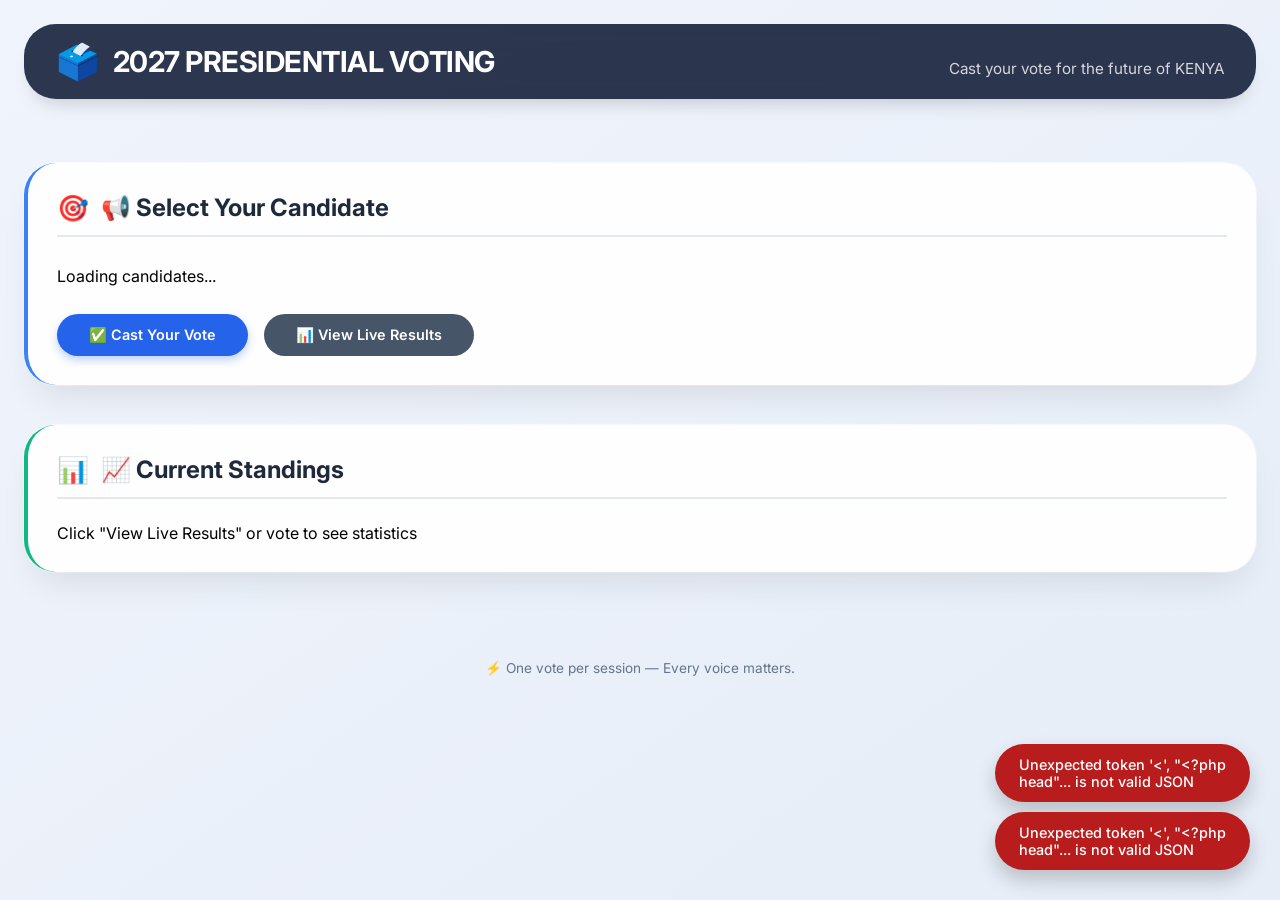
<file: index.html>
<!DOCTYPE html>
<html lang="en">
<head>
    <meta charset="UTF-8">
    <meta name="viewport" content="width=device-width, initial-scale=1.0, viewport-fit=cover">
    <title>User Voting</title>
    <link rel="stylesheet" href="style.css">
    <link href="https://fonts.googleapis.com/css2?family=Inter:opsz,wght@14..32,300;14..32,400;14..32,500;14..32,600;14..32,700&display=swap" rel="stylesheet">
</head>
<body>
    <div class="app-container">
        <header class="main-header">
            <div class="logo">
                <span class="logo-icon">🗳️</span>
                <h1>2027 PRESIDENTIAL VOTING</h1>
            </div>
            <p class="tagline">Cast your vote for the future of KENYA</p>
        </header>

        <main class="voting-main">
            <section class="voting-card glass-card">
                <h2>📢 Select Your Candidate</h2>
                <form id="voteForm">
                    <div id="contendersList" class="contenders-grid">
                        <div class="loading-placeholder">Loading candidates...</div>
                    </div>
                    <div class="form-actions">
                        <button type="submit" id="submitVoteBtn" class="btn btn-primary btn-lg">✅ Cast Your Vote</button>
                        <button type="button" id="viewResultsBtn" class="btn btn-secondary btn-lg">📊 View Live Results</button>
                    </div>
                </form>
                <div id="voteStatusMessage" class="status-message"></div>
            </section>

            <section class="results-card glass-card" id="resultsSection">
                <h2>📈 Current Standings</h2>
                <div id="liveResultsContainer" class="results-container">
                    <div class="placeholder-text">Click "View Live Results" or vote to see statistics</div>
                </div>
            </section>
        </main>

        <footer class="main-footer">
            <p>⚡ One vote per session — Every voice matters.</p>
        </footer>
    </div>

    <div id="toastContainer" class="toast-container"></div>

    <script src="script.js"></script>
</body>
</html>
</file>
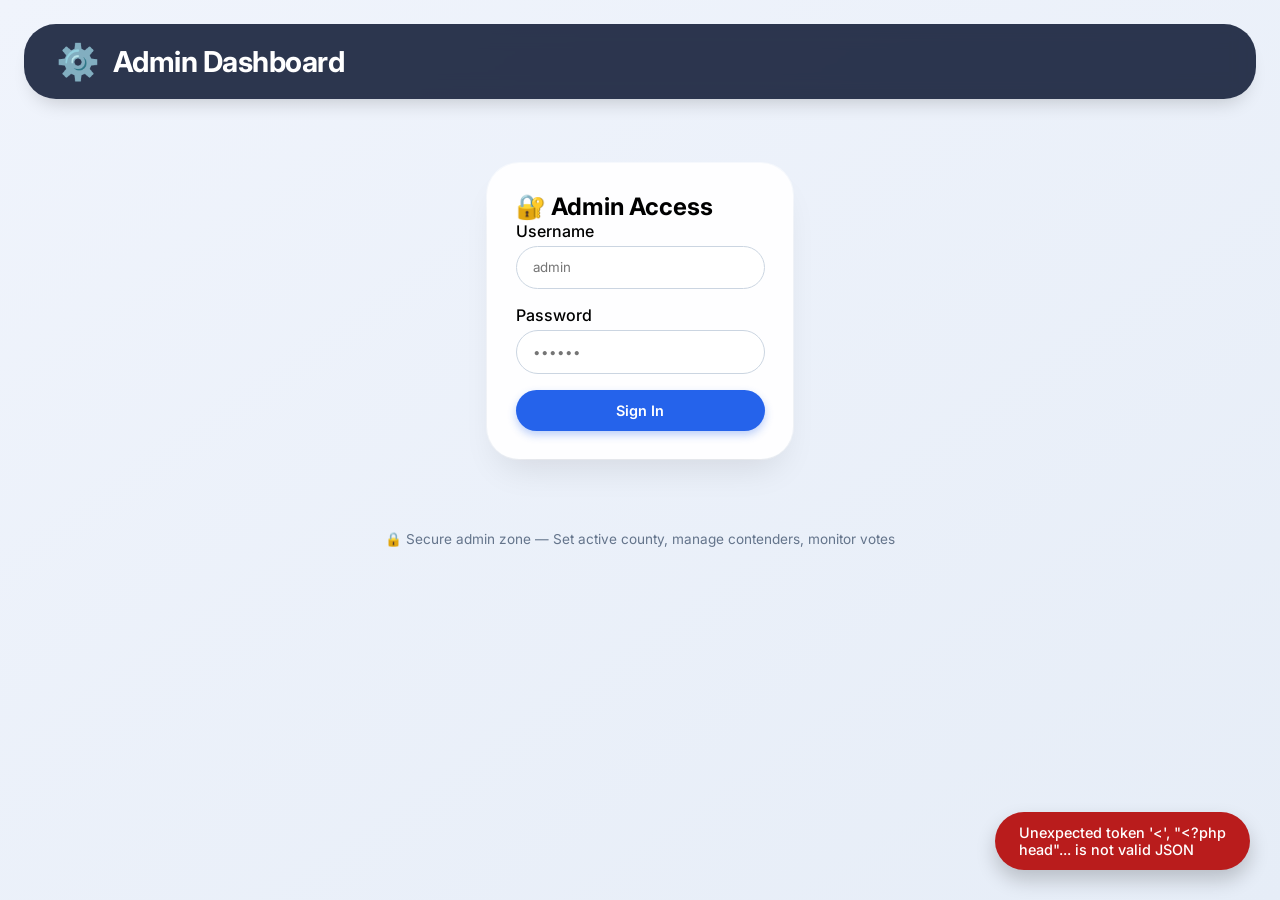
<file: admin.html>
<!DOCTYPE html>
<html lang="en">
<head>
    <meta charset="UTF-8">
    <meta name="viewport" content="width=device-width, initial-scale=1.0">
    <title>VoteSphere - Admin Console</title>
    <link rel="stylesheet" href="style.css">
    <link href="https://fonts.googleapis.com/css2?family=Inter:opsz,wght@14..32,300;14..32,400;14..32,500;14..32,600;14..32,700&display=swap" rel="stylesheet">
</head>
<body>
    <div class="app-container">
        <header class="main-header admin-header">
            <div class="logo">
                <span class="logo-icon">⚙️</span>
                <h1>Admin Dashboard</h1>
            </div>
            <button id="adminLogoutBtn" class="btn btn-outline-light" style="display: none;">Logout</button>
        </header>

        <div id="adminLoginSection" class="login-wrapper">
            <div class="glass-card login-card">
                <h2>🔐 Admin Access</h2>
                <form id="adminLoginForm">
                    <div class="input-group">
                        <label>Username</label>
                        <input type="text" id="adminUsername" placeholder="admin" required>
                    </div>
                    <div class="input-group">
                        <label>Password</label>
                        <input type="password" id="adminPassword" placeholder="••••••" required>
                    </div>
                    <button type="submit" class="btn btn-primary w-full">Sign In</button>
                </form>
                <div id="loginError" class="error-message"></div>
            </div>
        </div>

        <div id="adminDashboard" style="display: none;">
            <!-- Active County Selection -->
            <section class="dashboard-card glass-card admin-section-spacing">
                <h2>📍 Set Active County for Voting</h2>
                <div class="active-county-panel">
                    <div class="county-select-wrapper">
                        <select id="activeCountySelect" class="county-select">
                            <option value="">Loading counties...</option>
                        </select>
                        <span class="select-chevron">▾</span>
                    </div>
                    <button id="setActiveCountyBtn" class="btn btn-primary">✅ Set Active County</button>
                    <div id="currentActiveCountyDisplay" class="current-active-badge"></div>
                </div>
                <p class="info-note">All votes cast from now on will be recorded under the selected county.</p>
            </section>

            <!-- Manage Contenders -->
            <section class="dashboard-card glass-card admin-section-spacing">
                <h2>➕ Manage Contenders</h2>
                <div class="add-contender-form">
                    <input type="text" id="newContenderName" placeholder="Full name" class="form-input">
                    <input type="text" id="newContenderDesc" placeholder="Slogan / description" class="form-input">
                    <div class="photo-upload-row">
                        <div class="photo-upload-preview-wrap">
                            <img id="addPhotoPreview" class="photo-preview-sm" style="display: none;" alt="Preview">
                        </div>
                        <div class="photo-upload-controls">
                            <label class="btn btn-secondary photo-upload-label" for="addPhotoInput">📷 Upload Photo</label>
                            <input type="file" id="addPhotoInput" accept="image/jpeg,image/png,image/webp,image/gif" style="display:none">
                            <button type="button" id="clearAddPhotoBtn" class="btn btn-outline-dark" style="padding:0.4rem 1rem;">✖ Clear</button>
                        </div>
                        <span class="photo-hint">Max 5MB · JPG, PNG, WebP, GIF</span>
                    </div>
                    <button id="addContenderBtn" class="btn btn-success">➕ Add Contender</button>
                </div>
                <div id="contendersAdminList" class="contenders-admin-list"></div>
            </section>

            <!-- Voting Results Filter -->
            <section class="dashboard-card glass-card">
                <h2>📊 Voting Results by County</h2>
                <div class="county-filter-bar">
                    <label class="county-filter-label">
                        <span>📍</span> Filter Results by County
                    </label>
                    <div class="county-select-wrapper">
                        <select id="adminCountyFilter" class="county-select">
                            <option value="all">🇰🇪 All Counties (National)</option>
                        </select>
                        <span class="select-chevron">▾</span>
                    </div>
                    <button id="refreshResultsBtn" class="btn btn-secondary" style="margin-left: auto;">⟳ Refresh</button>
                </div>
                <div id="adminResultsContainer" class="results-table"></div>
                <div class="admin-actions">
                    <button id="resetAllVotesBtn" class="btn btn-danger">⚠️ Reset All Votes</button>
                </div>
            </section>
        </div>
        <footer class="main-footer">
            <p>🔒 Secure admin zone — Set active county, manage contenders, monitor votes</p>
        </footer>
    </div>
    <div id="toastContainer" class="toast-container"></div>
    <script src="script.js"></script>
</body>
</html>
</file>
<file: style.css>
/* style.css - modern responsive design (full file with spacing addition) */
* {
    margin: 0;
    padding: 0;
    box-sizing: border-box;
    font-family: 'Inter', sans-serif;
}

body {
    background: linear-gradient(145deg, #f0f4fc 0%, #e6edf7 100%);
    min-height: 100vh;
    padding: 1.5rem;
}

.app-container {
    max-width: 1440px;
    margin: 0 auto;
    display: flex;
    flex-direction: column;
    gap: 2rem;
}

/* glassmorphism cards */
.glass-card {
    background: rgba(255, 255, 255, 0.92);
    backdrop-filter: blur(2px);
    border-radius: 2rem;
    box-shadow: 0 20px 35px -12px rgba(0, 0, 0, 0.1), 0 0 0 1px rgba(255, 255, 255, 0.5);
    padding: 1.8rem;
    transition: transform 0.2s ease;
}

.main-header {
    display: flex;
    justify-content: space-between;
    align-items: baseline;
    flex-wrap: wrap;
    background: rgba(10, 20, 47, 0.85);
    backdrop-filter: blur(10px);
    border-radius: 2rem;
    padding: 1rem 2rem;
    color: white;
    box-shadow: 0 12px 20px -10px rgba(0,0,0,0.2);
}

.logo {
    display: flex;
    align-items: center;
    gap: 0.8rem;
}

.logo-icon {
    font-size: 2.2rem;
}

.logo h1 {
    font-weight: 700;
    font-size: 1.8rem;
    letter-spacing: -0.5px;
}

.tagline {
    opacity: 0.8;
    font-size: 0.95rem;
}

/* ---- Candidate Cards (voting page) ---- */
.contenders-grid {
    display: grid;
    grid-template-columns: repeat(auto-fill, minmax(280px, 1fr));
    gap: 1.2rem;
    margin: 1.8rem 0;
}

.candidate-card {
    background: white;
    border-radius: 1.5rem;
    padding: 1.2rem 1rem;
    border: 1px solid #eef2ff;
    transition: all 0.2s;
    display: flex;
    align-items: center;
    gap: 1rem;
    cursor: pointer;
    box-shadow: 0 2px 6px rgba(0,0,0,0.02);
}

.candidate-card:hover {
    border-color: #3b82f6;
    background: #fafcff;
    transform: translateY(-2px);
}

.candidate-card:has(input:checked) {
    border-color: #2563eb;
    background: #eff6ff;
    box-shadow: 0 0 0 3px rgba(37,99,235,0.15);
}

.radio-custom {
    accent-color: #2563eb;
    transform: scale(1.2);
    flex-shrink: 0;
}

.candidate-photo {
    width: 64px;
    height: 64px;
    border-radius: 50%;
    object-fit: cover;
    flex-shrink: 0;
    border: 2px solid #e2e8f0;
    background: #f1f5f9;
}

.candidate-card:has(input:checked) .candidate-photo {
    border-color: #2563eb;
}

.candidate-info h4 {
    font-size: 1.1rem;
    font-weight: 700;
    color: #0f172a;
}
.candidate-info p {
    font-size: 0.82rem;
    color: #475569;
    margin-top: 0.3rem;
}

/* ============================================
   SECTION SPACING AND DIVIDER STYLES
   ============================================ */

.voting-main {
    display: flex;
    flex-direction: column;
    gap: 2.5rem;
    margin: 2rem 0;
}

.voting-card, .results-card {
    transition: all 0.3s ease;
    position: relative;
}

.voting-card {
    border-left: 4px solid #3b82f6;
    border-top-left-radius: 2rem;
    border-bottom-left-radius: 2rem;
}

.results-card {
    border-left: 4px solid #10b981;
    border-top-left-radius: 2rem;
    border-bottom-left-radius: 2rem;
}

.section-divider {
    height: 3px;
    background: linear-gradient(90deg, 
        #000000 0%, 
        #f9f9f9 25%, 
        #f80000 50%, 
        #f9f9f9 75%, 
        #6fe904ef 100%);
    margin: 0.5rem 2rem;
    border-radius: 3px;
    width: calc(100% - 4rem);
    position: relative;
    box-shadow: 0 2px 8px rgba(0,0,0,0.1);
}

.section-divider::before {
    content: '';
    position: absolute;
    top: -2px;
    left: -2px;
    right: -2px;
    bottom: -2px;
    background: linear-gradient(90deg, 
        #000000, #f9f9f9, #f80000, #f9f9f9, #51aa03db);
    border-radius: 5px;
    z-index: -1;
    filter: blur(8px);
    opacity: 0.6;
    animation: pulseGlow 2s ease-in-out infinite;
}

@keyframes pulseGlow {
    0%, 100% { opacity: 0.4; }
    50% { opacity: 0.8; }
}

.voting-card h2, .results-card h2 {
    display: flex;
    align-items: center;
    gap: 0.75rem;
    font-size: 1.5rem;
    font-weight: 700;
    color: #1e293b;
    margin-bottom: 1.5rem;
    padding-bottom: 0.75rem;
    border-bottom: 2px solid #e2e8f0;
}

.voting-card h2::before {
    content: "🎯";
    font-size: 1.6rem;
}

.results-card h2::before {
    content: "📊";
    font-size: 1.6rem;
}

.dotted-separator {
    display: flex;
    justify-content: center;
    gap: 1rem;
    margin: 1rem 0;
}

.dotted-separator span {
    width: 8px;
    height: 8px;
    background: #cbd5e1;
    border-radius: 50%;
}

.dotted-separator span:nth-child(2) {
    width: 12px;
    height: 12px;
    background: #3b82f6;
}

.results-card {
    margin-bottom: 1rem;
}

@media (max-width: 768px) {
    .voting-main {
        gap: 1.5rem;
    }
    
    .voting-card h2, .results-card h2 {
        font-size: 1.2rem;
    }
    
    .section-divider {
        margin: 0.25rem 1rem;
        width: calc(100% - 2rem);
    }
}

.form-actions {
    display: flex;
    flex-wrap: wrap;
    gap: 1rem;
    margin-top: 1rem;
}

.btn {
    border: none;
    padding: 0.75rem 2rem;
    border-radius: 3rem;
    font-weight: 600;
    font-size: 0.9rem;
    cursor: pointer;
    transition: all 0.2s;
    background: #f1f5f9;
    color: #1e293b;
}

.btn-primary {
    background: #2563eb;
    color: white;
    box-shadow: 0 4px 8px rgba(37,99,235,0.3);
}
.btn-primary:hover {
    background: #1d4ed8;
    transform: scale(0.98);
}
.btn-secondary {
    background: #475569;
    color: white;
}
.btn-success {
    background: #10b981;
    color: white;
}
.btn-danger {
    background: #ef4444;
    color: white;
}
.btn-outline-light {
    background: transparent;
    border: 1px solid white;
    color: white;
}
.w-full {
    width: 100%;
}

/* ---- Results ---- */
.results-container {
    margin-top: 1rem;
}

.result-row {
    margin-bottom: 1.2rem;
}
.result-header {
    display: flex;
    justify-content: space-between;
    align-items: center;
    font-weight: 500;
    margin-bottom: 0.4rem;
}

.result-candidate {
    display: flex;
    align-items: center;
    gap: 0.6rem;
}

.result-avatar {
    width: 32px;
    height: 32px;
    border-radius: 50%;
    object-fit: cover;
    border: 1px solid #e2e8f0;
    flex-shrink: 0;
}

.progress-bar-bg {
    background: #e2e8f0;
    border-radius: 2rem;
    overflow: hidden;
    height: 0.7rem;
}
.progress-fill {
    background: #3b82f6;
    width: 0%;
    height: 100%;
    border-radius: 2rem;
    transition: width 0.35s ease;
}

/* ---- Admin section ---- */
.admin-actions {
    display: flex;
    gap: 1rem;
    margin-top: 1.8rem;
    flex-wrap: wrap;
}

.add-contender-form {
    display: flex;
    flex-direction: column;
    gap: 0.8rem;
}

.photo-upload-row {
    display: flex;
    align-items: center;
    gap: 1rem;
    flex-wrap: wrap;
    background: #f8fafc;
    border-radius: 1rem;
    padding: 0.8rem 1rem;
    border: 1px dashed #cbd5e1;
}

.photo-upload-preview-wrap {
    width: 48px;
    height: 48px;
    flex-shrink: 0;
}

.photo-preview-sm {
    width: 48px;
    height: 48px;
    border-radius: 50%;
    object-fit: cover;
    border: 2px solid #2563eb;
}

.photo-upload-controls {
    display: flex;
    align-items: center;
    gap: 0.5rem;
}

.photo-upload-label {
    cursor: pointer;
    display: inline-flex;
    align-items: center;
    gap: 0.3rem;
    padding: 0.5rem 1rem;
    font-size: 0.85rem;
}

.photo-hint {
    font-size: 0.72rem;
    color: #94a3b8;
    margin-left: auto;
}

.toast-container {
    position: fixed;
    bottom: 30px;
    right: 30px;
    z-index: 2000;
    display: flex;
    flex-direction: column;
    gap: 10px;
}
.toast {
    background: #1e293b;
    color: white;
    padding: 12px 24px;
    border-radius: 40px;
    font-size: 0.9rem;
    font-weight: 500;
    box-shadow: 0 10px 20px rgba(0,0,0,0.2);
    animation: slideIn 0.2s ease;
}
.toast.success { background: #0f5e3a; }
.toast.error { background: #b91c1c; }
.toast.info { background: #1e40af; }

@keyframes slideIn {
    from { opacity: 0; transform: translateX(60px);}
    to { opacity: 1; transform: translateX(0);}
}

.contenders-admin-list {
    margin-top: 1.8rem;
    display: flex;
    flex-direction: column;
    gap: 0.8rem;
}
.admin-contender-item {
    background: #f8fafc;
    border-radius: 1rem;
    padding: 0.8rem 1rem;
    display: flex;
    align-items: center;
    flex-wrap: wrap;
    gap: 0.8rem;
}

.admin-candidate-thumb {
    width: 48px;
    height: 48px;
    border-radius: 50%;
    object-fit: cover;
    border: 2px solid #e2e8f0;
    flex-shrink: 0;
}

.contender-info {
    flex: 3;
}
.contender-info strong {
    font-size: 1rem;
}
.contender-info small {
    color: #475569;
    display: block;
    font-size: 0.75rem;
}
.admin-buttons {
    display: flex;
    gap: 0.5rem;
    margin-left: auto;
}
.admin-buttons button {
    padding: 0.4rem 1rem;
    font-size: 0.8rem;
}

.results-table {
    overflow-x: auto;
}
.result-row-admin {
    display: flex;
    flex-direction: column;
    gap: 0.3rem;
    margin-bottom: 1rem;
    border-bottom: 1px solid #eef2ff;
    padding-bottom: 0.8rem;
}
.stat-numbers {
    font-weight: 600;
}
.total-votes {
    margin-top: 1rem;
    font-weight: bold;
    text-align: right;
    margin-bottom: 1rem;
}

/* ---- Edit Modal ---- */
.modal-overlay {
    position: fixed;
    inset: 0;
    background: rgba(15, 23, 42, 0.5);
    backdrop-filter: blur(4px);
    display: flex;
    align-items: center;
    justify-content: center;
    z-index: 3000;
    padding: 1rem;
}

.modal-card {
    width: 100%;
    max-width: 480px;
    border-radius: 1.5rem !important;
    animation: modalIn 0.2s ease;
}

@keyframes modalIn {
    from { opacity: 0; transform: translateY(20px) scale(0.97); }
    to   { opacity: 1; transform: translateY(0) scale(1); }
}

.modal-card h3 {
    font-size: 1.2rem;
    font-weight: 700;
    margin-bottom: 1.2rem;
    color: #0f172a;
}

.modal-actions {
    display: flex;
    gap: 0.8rem;
    margin-top: 1.5rem;
}

.photo-upload-area {
    display: flex;
    flex-direction: column;
    align-items: center;
    gap: 0.8rem;
    background: #f8fafc;
    border-radius: 1rem;
    padding: 1.2rem;
    border: 1px dashed #cbd5e1;
}

.photo-preview-lg {
    width: 100px;
    height: 100px;
    border-radius: 50%;
    object-fit: cover;
    border: 3px solid #2563eb;
}

.login-wrapper {
    max-width: 500px;
    margin: 2rem auto;
}
.input-group {
    margin-bottom: 1rem;
}
.input-group label {
    display: block;
    font-weight: 500;
    margin-bottom: 0.3rem;
}
.form-input, .input-group input {
    width: 100%;
    padding: 0.8rem 1rem;
    border-radius: 2rem;
    border: 1px solid #cbd5e1;
    background: white;
}

.main-footer {
    text-align: center;
    color: #64748b;
    font-size: 0.85rem;
    padding: 0.5rem;
}

@media (max-width: 700px) {
    body { padding: 0.8rem; }
    .glass-card { padding: 1.2rem; }
    .form-actions { flex-direction: column; }
    .btn { width: 100%; text-align: center; }
    .photo-upload-row { flex-direction: column; align-items: flex-start; }
    .photo-hint { margin-left: 0; }
}

/* Spacing between admin dashboard cards */
.admin-section-spacing {
    margin-bottom: 2rem;
}
/* Active county panel */
.active-county-panel {
    display: flex;
    flex-wrap: wrap;
    align-items: center;
    gap: 1rem;
    margin-bottom: 1rem;
}
.current-active-badge {
    background: #eef2ff;
    padding: 0.5rem 1rem;
    border-radius: 2rem;
    font-size: 0.9rem;
    font-weight: 500;
}
.info-note {
    font-size: 0.8rem;
    color: #64748b;
    margin-top: 0.5rem;
}
/* Custom styling for admin dropdowns and active county button */

/* Style for both county select dropdowns */
.county-select {
    background: white;
    border: 1px solid #cbd5e1;
    border-radius: 2rem;
    padding: 0.6rem 2rem 0.6rem 1.2rem;
    font-size: 0.9rem;
    font-weight: 500;
    color: #1e293b;
    cursor: pointer;
    transition: all 0.2s ease;
    appearance: none;
    box-shadow: 0 1px 2px rgba(0,0,0,0.05);
}

/* Inset effect on focus */
.county-select:focus {
    outline: none;
    border-color: #2563eb;
    box-shadow: inset 0 0 0 2px rgba(37,99,235,0.2), 0 1px 2px rgba(0,0,0,0.05);
}

/* Hover state */
.county-select:hover {
    border-color: #94a3b8;
    background-color: #fafcff;
}

/* Customize the chevron wrapper */
.county-select-wrapper {
    position: relative;
    display: inline-block;
}

.select-chevron {
    position: absolute;
    right: 12px;
    top: 50%;
    transform: translateY(-50%);
    pointer-events: none;
    color: #64748b;
    font-size: 1.2rem;
    transition: color 0.2s;
}

.county-select-wrapper:hover .select-chevron {
    color: #2563eb;
}

/* Set Active County button customization */
#setActiveCountyBtn {
    background: linear-gradient(135deg, #2563eb 0%, #1d4ed8 100%);
    border: none;
    border-radius: 2rem;
    padding: 0.6rem 1.5rem;
    font-weight: 600;
    font-size: 0.9rem;
    color: white;
    cursor: pointer;
    transition: all 0.2s ease;
    box-shadow: 0 2px 5px rgba(0,0,0,0.1);
}

#setActiveCountyBtn:hover {
    transform: translateY(-1px);
    box-shadow: 0 6px 12px rgba(37,99,235,0.3);
    background: linear-gradient(135deg, #1d4ed8 0%, #1e40af 100%);
}

#setActiveCountyBtn:active {
    transform: translateY(1px);
    box-shadow: inset 0 2px 4px rgba(0,0,0,0.1);
}

/* Active county display badge */
.current-active-badge {
    background: #eef2ff;
    padding: 0.5rem 1.2rem;
    border-radius: 2rem;
    font-size: 0.85rem;
    font-weight: 600;
    color: #1e40af;
    border: 1px solid #c7d2fe;
    box-shadow: inset 0 1px 0 rgba(255,255,255,0.8), 0 1px 2px rgba(0,0,0,0.05);
}

/* Filter bar adjustments */
.county-filter-bar {
    background: #f8fafc;
    border-radius: 3rem;
    padding: 0.5rem 1rem;
    margin-bottom: 1.5rem;
    box-shadow: inset 0 1px 2px rgba(0,0,0,0.02), 0 1px 2px rgba(0,0,0,0.05);
}

/* Refresh button customization */
#refreshResultsBtn {
    background: #475569;
    color: white;
    border-radius: 2rem;
    padding: 0.5rem 1.2rem;
    transition: all 0.2s;
    box-shadow: 0 1px 2px rgba(0,0,0,0.1);
}

#refreshResultsBtn:hover {
    background: #334155;
    transform: scale(0.98);
}

/* Responsive touch-ups for mobile */
@media (max-width: 768px) {
    .active-county-panel {
        flex-direction: column;
        align-items: stretch;
    }
    .county-select {
        width: 100%;
    }
    #setActiveCountyBtn {
        width: 100%;
        text-align: center;
    }
    .county-filter-bar {
        flex-wrap: wrap;
    }
}
/* Increase spacing between section headings and dropdowns in admin cards */
.dashboard-card h2 {
    margin-bottom: 1.5rem;
}

/* Extra top margin for the active county panel (dropdown + button row) */
.active-county-panel {
    margin-top: 0.5rem;
}

/* Slight margin above the filter bar in results section */
.county-filter-bar {
    margin-top: 0.25rem;
}
</file>
